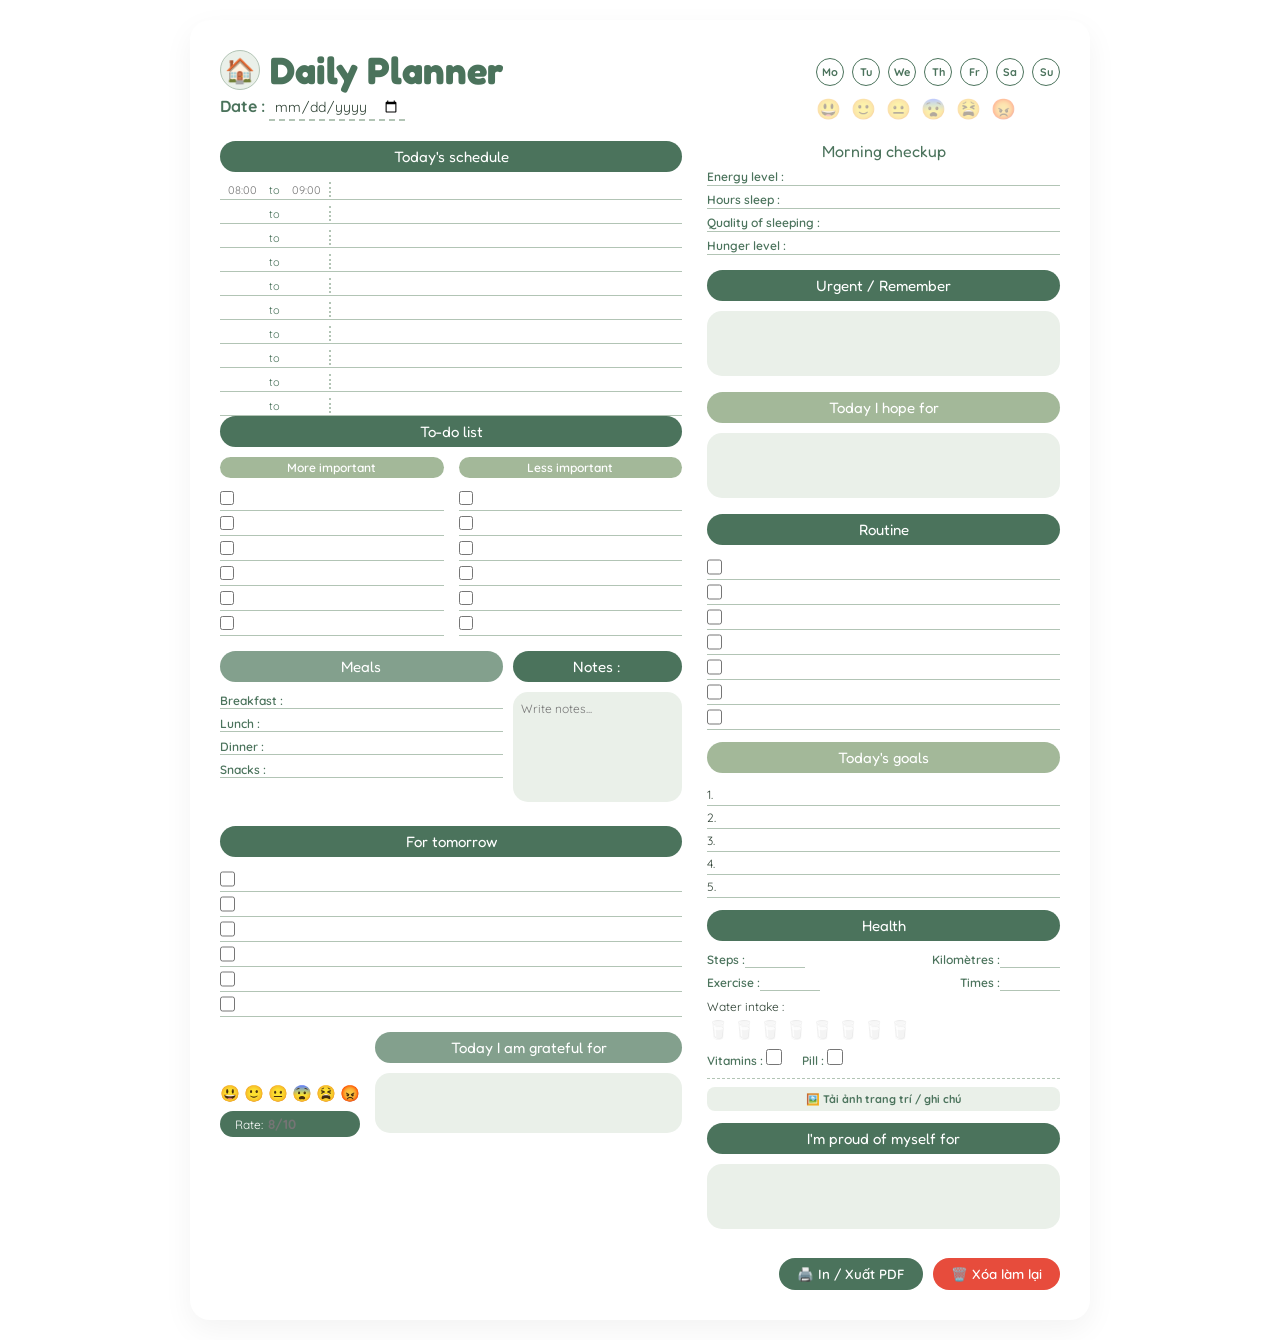
<file: Celander.html>
<!DOCTYPE html>
<html lang="vi">
<head>
  <meta charset="UTF-8">
  <meta name="viewport" content="width=device-width, initial-scale=1.0">
  <title>Daily Planner</title>
  <link rel="icon" href="Blood Angels.ico" type="image/x-icon">
  <link rel="stylesheet" href="style2.css">
  <link href="https://fonts.googleapis.com/css2?family=Fredoka:wght@400;500;600&family=Quicksand:wght@400;600;700&display=swap" rel="stylesheet">
</head>
<body>

  <div class="planner-container">
    
    <header class="planner-header">
      <div class="header-left">
        <div class="title-with-home">
          <a href="index.html" class="btn-home" title="Trang chủ">🏠</a>
          <h1 class="planner-title">Daily Planner</h1>
        </div>
        <div class="date-picker">
          <label>Date :</label>
          <input type="date" id="planner-date" class="save-input">
        </div>
      </div>

      <div class="header-right">
        <div class="days-tracker">
          <span class="day-dot" data-day="Mo">Mo</span>
          <span class="day-dot" data-day="Tu">Tu</span>
          <span class="day-dot" data-day="We">We</span>
          <span class="day-dot" data-day="Th">Th</span>
          <span class="day-dot" data-day="Fr">Fr</span>
          <span class="day-dot" data-day="Sa">Sa</span>
          <span class="day-dot" data-day="Su">Su</span>
        </div>
        <div class="mood-header">
          <span class="header-emoji" data-mood="1">😃</span>
          <span class="header-emoji" data-mood="2">🙂</span>
          <span class="header-emoji" data-mood="3">😐</span>
          <span class="header-emoji" data-mood="4">😨</span>
          <span class="header-emoji" data-mood="5">😫</span>
          <span class="header-emoji" data-mood="6">😡</span>
        </div>
      </div>
    </header>

    <main class="planner-grid">

      <div class="grid-column col-left">
        
        <section class="card section-schedule">
          <div class="card-header dark">Today's schedule</div>
          <div class="schedule-list">
            <div class="time-slot"><input type="text" class="time-input save-input" placeholder="08:00"><span class="to-text">to</span><input type="text" class="time-end save-input" placeholder="09:00"><input type="text" class="task-input save-input"></div>
            <div class="time-slot"><input type="text" class="time-input save-input"><span class="to-text">to</span><input type="text" class="time-end save-input"><input type="text" class="task-input save-input"></div>
            <div class="time-slot"><input type="text" class="time-input save-input"><span class="to-text">to</span><input type="text" class="time-end save-input"><input type="text" class="task-input save-input"></div>
            <div class="time-slot"><input type="text" class="time-input save-input"><span class="to-text">to</span><input type="text" class="time-end save-input"><input type="text" class="task-input save-input"></div>
            <div class="time-slot"><input type="text" class="time-input save-input"><span class="to-text">to</span><input type="text" class="time-end save-input"><input type="text" class="task-input save-input"></div>
            <div class="time-slot"><input type="text" class="time-input save-input"><span class="to-text">to</span><input type="text" class="time-end save-input"><input type="text" class="task-input save-input"></div>
            <div class="time-slot"><input type="text" class="time-input save-input"><span class="to-text">to</span><input type="text" class="time-end save-input"><input type="text" class="task-input save-input"></div>
            <div class="time-slot"><input type="text" class="time-input save-input"><span class="to-text">to</span><input type="text" class="time-end save-input"><input type="text" class="task-input save-input"></div>
            <div class="time-slot"><input type="text" class="time-input save-input"><span class="to-text">to</span><input type="text" class="time-end save-input"><input type="text" class="task-input save-input"></div>
            <div class="time-slot"><input type="text" class="time-input save-input"><span class="to-text">to</span><input type="text" class="time-end save-input"><input type="text" class="task-input save-input"></div>
          </div>
        </section>

        <section class="card section-todo">
          <div class="card-header dark">To-do list</div>
          <div class="todo-columns">
            <div class="todo-subcol">
              <div class="sub-header">More important</div>
              <div class="todo-item"><input type="checkbox" class="save-chk"><input type="text" class="save-input"></div>
              <div class="todo-item"><input type="checkbox" class="save-chk"><input type="text" class="save-input"></div>
              <div class="todo-item"><input type="checkbox" class="save-chk"><input type="text" class="save-input"></div>
              <div class="todo-item"><input type="checkbox" class="save-chk"><input type="text" class="save-input"></div>
              <div class="todo-item"><input type="checkbox" class="save-chk"><input type="text" class="save-input"></div>
              <div class="todo-item"><input type="checkbox" class="save-chk"><input type="text" class="save-input"></div>
            </div>
            <div class="todo-subcol">
              <div class="sub-header">Less important</div>
              <div class="todo-item"><input type="checkbox" class="save-chk"><input type="text" class="save-input"></div>
              <div class="todo-item"><input type="checkbox" class="save-chk"><input type="text" class="save-input"></div>
              <div class="todo-item"><input type="checkbox" class="save-chk"><input type="text" class="save-input"></div>
              <div class="todo-item"><input type="checkbox" class="save-chk"><input type="text" class="save-input"></div>
              <div class="todo-item"><input type="checkbox" class="save-chk"><input type="text" class="save-input"></div>
              <div class="todo-item"><input type="checkbox" class="save-chk"><input type="text" class="save-input"></div>
            </div>
          </div>
        </section>

        <div class="bottom-left-grid">
          <section class="card section-meals">
            <div class="card-header medium">Meals</div>
            <div class="meal-row"><label>Breakfast :</label><input type="text" class="save-input"></div>
            <div class="meal-row"><label>Lunch :</label><input type="text" class="save-input"></div>
            <div class="meal-row"><label>Dinner :</label><input type="text" class="save-input"></div>
            <div class="meal-row"><label>Snacks :</label><input type="text" class="save-input"></div>
          </section>

          <section class="card section-notes">
            <div class="card-header dark vertical-title">Notes :</div>
            <textarea class="notes-area save-input" placeholder="Write notes..."></textarea>
          </section>

          <section class="card section-tomorrow">
            <div class="card-header dark">For tomorrow</div>
            <div class="todo-item"><input type="checkbox" class="save-chk"><input type="text" class="save-input"></div>
            <div class="todo-item"><input type="checkbox" class="save-chk"><input type="text" class="save-input"></div>
            <div class="todo-item"><input type="checkbox" class="save-chk"><input type="text" class="save-input"></div>
            <div class="todo-item"><input type="checkbox" class="save-chk"><input type="text" class="save-input"></div>
            <div class="todo-item"><input type="checkbox" class="save-chk"><input type="text" class="save-input"></div>
            <div class="todo-item"><input type="checkbox" class="save-chk"><input type="text" class="save-input"></div>
          </section>
        </div>

        <div class="footer-left-group">
          <div class="rate-box">
            <div class="mood-mini">
              <span class="mini-emoji">😃</span>
              <span class="mini-emoji">🙂</span>
              <span class="mini-emoji">😐</span>
              <span class="mini-emoji">😨</span>
              <span class="mini-emoji">😫</span>
              <span class="mini-emoji">😡</span>
            </div>
            <div class="rate-badge">Rate: <input type="text" class="rate-input save-input" placeholder="8/10"></div>
          </div>

          <section class="card section-grateful">
            <div class="card-header medium">Today I am grateful for</div>
            <textarea class="mini-area save-input"></textarea>
          </section>
        </div>

      </div>

      <div class="grid-column col-right">

        <section class="section-checkup">
          <div class="checkup-title">Morning checkup</div>
          <div class="line-field"><label>Energy level :</label><input type="text" class="save-input"></div>
          <div class="line-field"><label>Hours sleep :</label><input type="text" class="save-input"></div>
          <div class="line-field"><label>Quality of sleeping :</label><input type="text" class="save-input"></div>
          <div class="line-field"><label>Hunger level :</label><input type="text" class="save-input"></div>
        </section>

        <section class="card section-urgent">
          <div class="card-header dark">Urgent / Remember</div>
          <textarea class="card-area save-input"></textarea>
        </section>

        <section class="card section-hope">
          <div class="card-header light">Today I hope for</div>
          <textarea class="card-area save-input"></textarea>
        </section>

        <section class="card section-routine">
          <div class="card-header dark">Routine</div>
          <div class="routine-list">
            <div class="todo-item"><input type="checkbox" class="save-chk"><input type="text" class="save-input"></div>
            <div class="todo-item"><input type="checkbox" class="save-chk"><input type="text" class="save-input"></div>
            <div class="todo-item"><input type="checkbox" class="save-chk"><input type="text" class="save-input"></div>
            <div class="todo-item"><input type="checkbox" class="save-chk"><input type="text" class="save-input"></div>
            <div class="todo-item"><input type="checkbox" class="save-chk"><input type="text" class="save-input"></div>
            <div class="todo-item"><input type="checkbox" class="save-chk"><input type="text" class="save-input"></div>
            <div class="todo-item"><input type="checkbox" class="save-chk"><input type="text" class="save-input"></div>
          </div>
        </section>

        <section class="card section-goals">
          <div class="card-header light">Today's goals</div>
          <div class="goals-list">
            <div class="goal-item"><span>1.</span><input type="text" class="save-input"></div>
            <div class="goal-item"><span>2.</span><input type="text" class="save-input"></div>
            <div class="goal-item"><span>3.</span><input type="text" class="save-input"></div>
            <div class="goal-item"><span>4.</span><input type="text" class="save-input"></div>
            <div class="goal-item"><span>5.</span><input type="text" class="save-input"></div>
          </div>
        </section>

        <section class="card section-health">
          <div class="card-header dark">Health</div>
          <div class="health-grid">
            <div class="health-row">
              <div><label>Steps :</label><input type="text" class="short-input save-input"></div>
              <div><label>Kilomètres :</label><input type="text" class="short-input save-input"></div>
            </div>
            <div class="health-row">
              <div><label>Exercise :</label><input type="text" class="short-input save-input"></div>
              <div><label>Times :</label><input type="text" class="short-input save-input"></div>
            </div>
            <div class="water-tracker">
              <label>Water intake :</label>
              <div class="glasses-container">
                <span class="glass-icon">🥛</span>
                <span class="glass-icon">🥛</span>
                <span class="glass-icon">🥛</span>
                <span class="glass-icon">🥛</span>
                <span class="glass-icon">🥛</span>
                <span class="glass-icon">🥛</span>
                <span class="glass-icon">🥛</span>
                <span class="glass-icon">🥛</span>
              </div>
            </div>
            <div class="pills-tracker">
              <label>Vitamins : <input type="checkbox" class="save-chk"></label>
              <label>Pill : <input type="checkbox" class="save-chk"></label>
            </div>
          </div>

          <div class="image-upload-wrapper">
            <label for="img-input" class="upload-label">🖼️ Tải ảnh trang trí / ghi chú</label>
            <input type="file" id="img-input" accept="image/*" style="display: none;">
            <div id="image-preview" class="image-preview"></div>
          </div>
        </section>

        <section class="card section-proud">
          <div class="card-header dark">I'm proud of myself for</div>
          <textarea class="card-area save-input"></textarea>
        </section>

      </div>

    </main>

    <div class="action-bar">
      <button onclick="window.print()" class="btn btn-print">🖨️ In / Xuất PDF</button>
      <button onclick="clearPlanner()" class="btn btn-clear">🗑️ Xóa làm lại</button>
    </div>

  </div>

  <script src="script2.js"></script>
</body>
</html>
</file>
<file: style2.css>
/* ==========================================
   COLOR SYSTEM & SETUP (Sage Green Theme)
   ========================================== */
:root {
  --green-dark: #4b735c;
  --green-medium: #83a08d;
  --green-light: #a3b899;
  --green-soft: #eaf0e9;
  --text-dark: #2d4033;
  --border-green: #b2c4b5;
  --bg-page: url('https://i.pinimg.com/1200x/3e/51/b6/3e51b66ec5eb5b47e9623fdda0055f31.jpg');
}

* {
  box-sizing: border-box;
  margin: 0;
  padding: 0;
  font-family: 'Quicksand', sans-serif;
}

body {
  background-image: var(--bg-page);
    background-size: cover;
    background-position: center;
    background-repeat: no-repeat;
  display: flex;
  justify-content: center;
  padding: 20px;
  color: var(--text-dark);
}

.planner-container {
  width: 100%;
  max-width: 900px;
  background: #ffffff;
  padding: 30px;
  border-radius: 20px;
  box-shadow: 0 10px 30px rgba(0, 0, 0, 0.05);
}

/* ==========================================
   HEADER
   ========================================== */
.planner-header {
  display: flex;
  justify-content: space-between;
  align-items: flex-end;
  margin-bottom: 20px;
}

.title-with-home {
  display: flex;
  align-items: center;
  gap: 10px;
}

.btn-home {
  font-size: 24px;
  text-decoration: none;
  background: var(--green-soft);
  width: 40px;
  height: 40px;
  border-radius: 50%;
  display: flex;
  align-items: center;
  justify-content: center;
  transition: 0.2s;
  border: 1px solid var(--border-green);
}

.btn-home:hover {
  background: var(--green-light);
  transform: scale(1.05);
}

.planner-title {
  font-family: 'Fredoka', cursive;
  font-size: 38px;
  color: var(--green-dark);
  line-height: 1;
}

.date-picker {
  margin-top: 5px;
  font-weight: 700;
  color: var(--green-dark);
}

.date-picker input {
  border: none;
  border-bottom: 2px dashed var(--border-green);
  outline: none;
  font-size: 14px;
  padding: 2px 5px;
  color: var(--text-dark);
  background: transparent;
}

.days-tracker {
  display: flex;
  gap: 8px;
  margin-bottom: 10px;
}

.day-dot {
  width: 28px;
  height: 28px;
  border: 1.5px solid var(--green-dark);
  border-radius: 50%;
  display: flex;
  align-items: center;
  justify-content: center;
  font-size: 11px;
  font-weight: 700;
  color: var(--green-dark);
  cursor: pointer;
  transition: 0.2s;
}

.day-dot.active {
  background-color: var(--green-dark);
  color: #fff;
}

.mood-header {
  display: flex;
  gap: 10px;
  font-size: 20px;
  cursor: pointer;
}

.header-emoji {
  opacity: 0.4;
  transition: 0.2s;
}

.header-emoji.active, .header-emoji:hover {
  opacity: 1;
  transform: scale(1.2);
}

/* ==========================================
   GRID LAYOUT
   ========================================== */
.planner-grid {
  display: grid;
  grid-template-columns: 55% 42%;
  gap: 3%;
}

.card-header {
  padding: 6px 16px;
  border-radius: 20px;
  color: #fff;
  font-family: 'Fredoka', cursive;
  font-size: 15px;
  text-align: center;
  margin-bottom: 10px;
}

.card-header.dark { background-color: var(--green-dark); }
.card-header.medium { background-color: var(--green-medium); }
.card-header.light { background-color: var(--green-light); }

/* Common Inputs & Textareas */
input[type="text"], textarea {
  border: none;
  outline: none;
  background: transparent;
  width: 100%;
  color: var(--text-dark);
}

textarea {
  resize: none;
  line-height: 1.5;
}

input[type="checkbox"] {
  accent-color: var(--green-dark);
  width: 16px;
  height: 16px;
  cursor: pointer;
}

/* ==========================================
   LEFT COLUMN STYLES
   ========================================== */
.schedule-list {
  display: flex;
  flex-direction: column;
  gap: 6px;
}

.time-slot {
  display: flex;
  align-items: center;
  border-bottom: 1px solid var(--border-green);
  padding-bottom: 2px;
}

.time-input, .time-end {
  width: 45px !important;
  font-size: 11px;
  text-align: center;
}

.to-text {
  font-size: 11px;
  color: var(--green-dark);
  margin: 0 4px;
}

.task-input {
  font-size: 12px;
  padding-left: 8px;
  border-left: 2px dotted var(--border-green) !important;
}

/* To-Do List */
.todo-columns {
  display: grid;
  grid-template-columns: 1fr 1fr;
  gap: 15px;
}

.sub-header {
  background-color: var(--green-light);
  color: #fff;
  font-size: 12px;
  padding: 3px 10px;
  border-radius: 12px;
  text-align: center;
  margin-bottom: 8px;
  font-weight: 600;
}

.todo-item {
  display: flex;
  align-items: center;
  gap: 8px;
  border-bottom: 1px solid var(--border-green);
  padding: 4px 0;
}

/* Meals & Notes Layout */
.bottom-left-grid {
  display: grid;
  grid-template-columns: 1fr 0.6fr;
  gap: 10px;
  margin-top: 15px;
}

.meal-row {
  display: flex;
  align-items: center;
  border-bottom: 1px solid var(--border-green);
  margin-bottom: 6px;
  font-size: 12px;
}

.meal-row label {
  white-space: nowrap;
  font-weight: 600;
  color: var(--green-dark);
  width: 75px;
}

.notes-area {
  height: 110px;
  font-size: 12px;
  border-radius: 15px;
  padding: 8px;
  background: var(--green-soft);
}

.section-tomorrow {
  grid-column: span 2;
  margin-top: 10px;
}

/* Footer Left */
.footer-left-group {
  margin-top: 15px;
  display: flex;
  gap: 15px;
  align-items: flex-end;
}

.rate-box {
  display: flex;
  flex-direction: column;
  gap: 8px;
}

.rate-badge {
  background: var(--green-dark);
  color: #fff;
  padding: 5px 15px;
  border-radius: 20px;
  font-size: 12px;
  display: flex;
  align-items: center;
  gap: 5px;
}

.rate-input {
  color: #fff !important;
  width: 35px !important;
  font-weight: bold;
}

.mini-area {
  height: 60px;
  background: var(--green-soft);
  border-radius: 15px;
  padding: 8px;
  font-size: 12px;
}

.section-grateful { flex: 1; }

/* ==========================================
   RIGHT COLUMN STYLES
   ========================================== */
.section-checkup {
  margin-bottom: 15px;
}

.checkup-title {
  text-align: center;
  font-family: 'Fredoka', cursive;
  color: var(--green-dark);
  font-size: 16px;
  margin-bottom: 8px;
}

.line-field {
  display: flex;
  border-bottom: 1px solid var(--border-green);
  margin-bottom: 6px;
  font-size: 12px;
}

.line-field label {
  white-space: nowrap;
  font-weight: 600;
  color: var(--green-dark);
  margin-right: 5px;
}

.card-area {
  height: 65px;
  background: var(--green-soft);
  border-radius: 15px;
  padding: 8px;
  font-size: 12px;
}

.section-urgent, .section-hope, .section-routine, .section-goals, .section-health, .section-proud {
  margin-top: 12px;
}

.goal-item {
  display: flex;
  align-items: center;
  gap: 5px;
  border-bottom: 1px solid var(--border-green);
  padding: 3px 0;
  font-size: 12px;
}

.health-grid {
  font-size: 12px;
}

.health-row {
  display: flex;
  justify-content: space-between;
  margin-bottom: 6px;
}

.health-row label { font-weight: 600; color: var(--green-dark); }
.short-input { border-bottom: 1px solid var(--border-green) !important; width: 60px !important; }

.water-tracker {
  margin: 8px 0;
}

.glasses-container {
  display: flex;
  gap: 4px;
  font-size: 18px;
  margin-top: 4px;
}

.glass-icon {
  cursor: pointer;
  filter: grayscale(100%);
  opacity: 0.4;
  transition: 0.2s;
}

.glass-icon.active {
  filter: grayscale(0%);
  opacity: 1;
  transform: scale(1.1);
}

.pills-tracker {
  display: flex;
  gap: 20px;
  font-weight: 600;
  color: var(--green-dark);
}

/* UPLOAD IMAGE CONTAINER */
.image-upload-wrapper {
  margin-top: 10px;
  border-top: 1px dashed var(--border-green);
  padding-top: 8px;
}

.upload-label {
  display: block;
  font-size: 11px;
  font-weight: 700;
  color: var(--green-dark);
  background: var(--green-soft);
  padding: 5px 8px;
  border-radius: 8px;
  text-align: center;
  cursor: pointer;
  transition: 0.2s;
}

.upload-label:hover {
  background: var(--green-light);
  color: #fff;
}

.image-preview {
  margin-top: 8px;
  text-align: center;
}

.image-preview img {
  max-width: 100%;
  max-height: 120px;
  border-radius: 10px;
  object-fit: cover;
}

/* Action Bar */
.action-bar {
  margin-top: 25px;
  display: flex;
  gap: 10px;
  justify-content: flex-end;
}

.btn {
  padding: 8px 18px;
  border: none;
  border-radius: 20px;
  font-weight: 600;
  cursor: pointer;
  transition: 0.2s;
}

.btn-print { background: var(--green-dark); color: #fff; }
.btn-clear { background: #e74c3c; color: #fff; }

.btn:hover { opacity: 0.85; }

/* PRINT STYLING */
@media print {
  body { background: #fff; padding: 0; }
  .planner-container { box-shadow: none; padding: 0; }
  .action-bar, .upload-label, .btn-home { display: none; }
}
</file>
